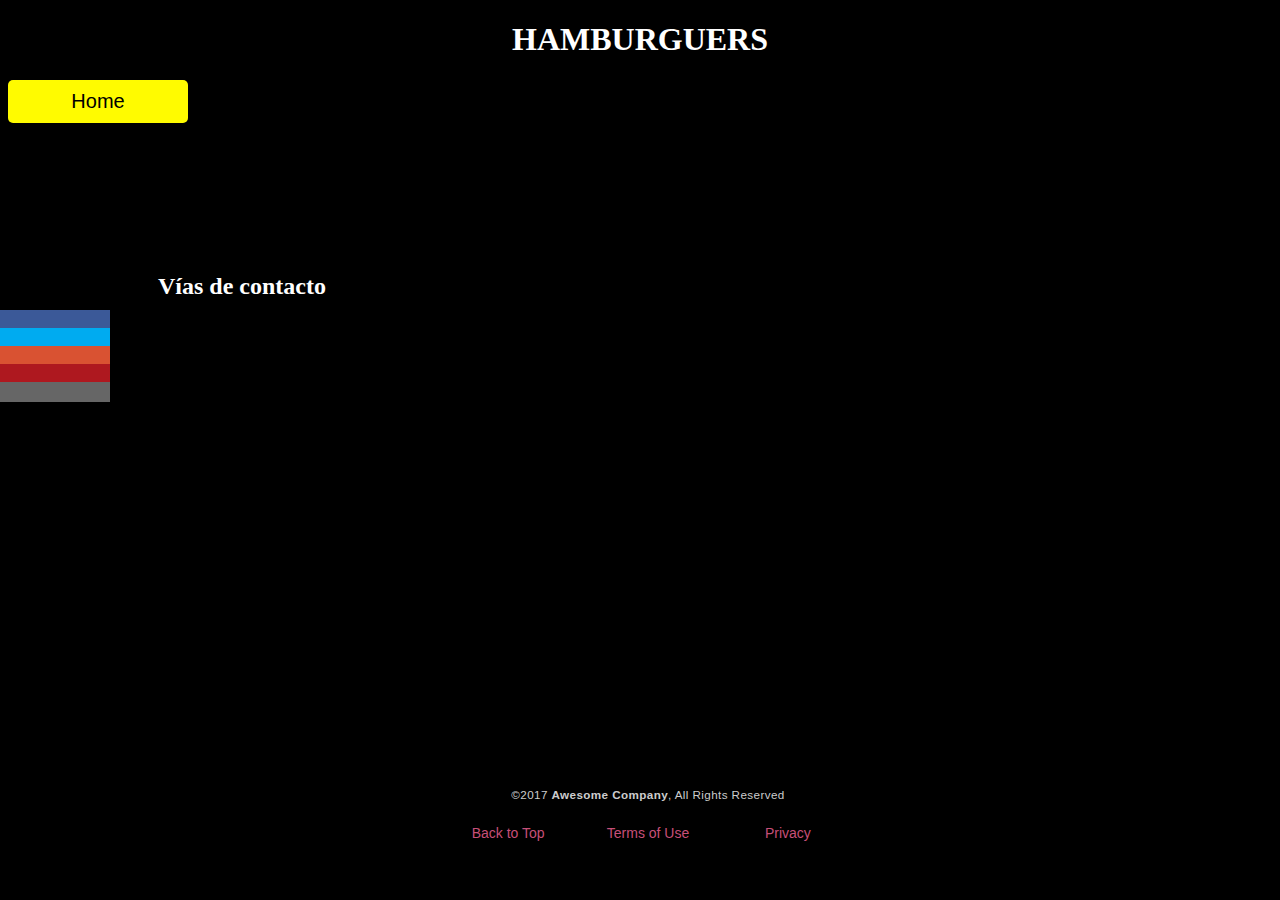
<file: index.html>
<!DOCTYPE html>
<html>
<head>
<meta name="description" content="responsive-web-design-project">
  <meta charset="utf-8">
  <meta name="viewport" content="width=device-width">
  <link rel="stylesheet" href="style.css" type="text/css"/>
  <title>Hamburguer corner</title>
  <link href="https://fonts.googleapis.com/css?family=Merriweather:300%7COpen+Sans" rel="stylesheet">
</head>
<body>
    <h1 class="titulo">HAMBURGUERS</h1>
    <div class="fondo">
    <section class="section-menu">
    <div class="dropdown">
        <button class="dropdown-btn"><a>Home</a></button>
        <div class="dropdown-content">
            <a href="menu.html" >Menú</a>
            <a href="reserva.html" >Reserva</a>
            <a href="Restaurante/telefonos.html" >Telefono</a>
        </div>
    </div>
    </section>
    <div>
        <h2> Vías de contacto</h2> 
            <div class="social">
                <ul>
                    <li><a href="http://www.facebook.com" target="_blank" class="icon-facebook"></a></li>
                    <li><a href="http://www.twitter.com" target="_blank" class="icon-twitter"></a></li>
                    <li><a href="http://www.googleplus.com" target="_blank" class="icon-googleplus"></a></li>
                    <li><a href="http://www.pinterest.com" target="_blank" class="icon-pinterest"></a></li>
                    <li><a href="mailto:prueba@equipo3.com" class="icon-mail"></a></li>
                </ul>
            </div>
    </div>   
    <footer>
        <div class="wrapper">
          <small>©2017 <strong>Awesome Company</strong>, All Rights Reserved</small>
          <nav class="footer-nav">
            <a href="#">Back to Top</a>
            <a href="#">Terms of Use</a>
            <a href="#">Privacy</a>
          </nav>
        </div>
      </footer>
</body>
</html>
</file>
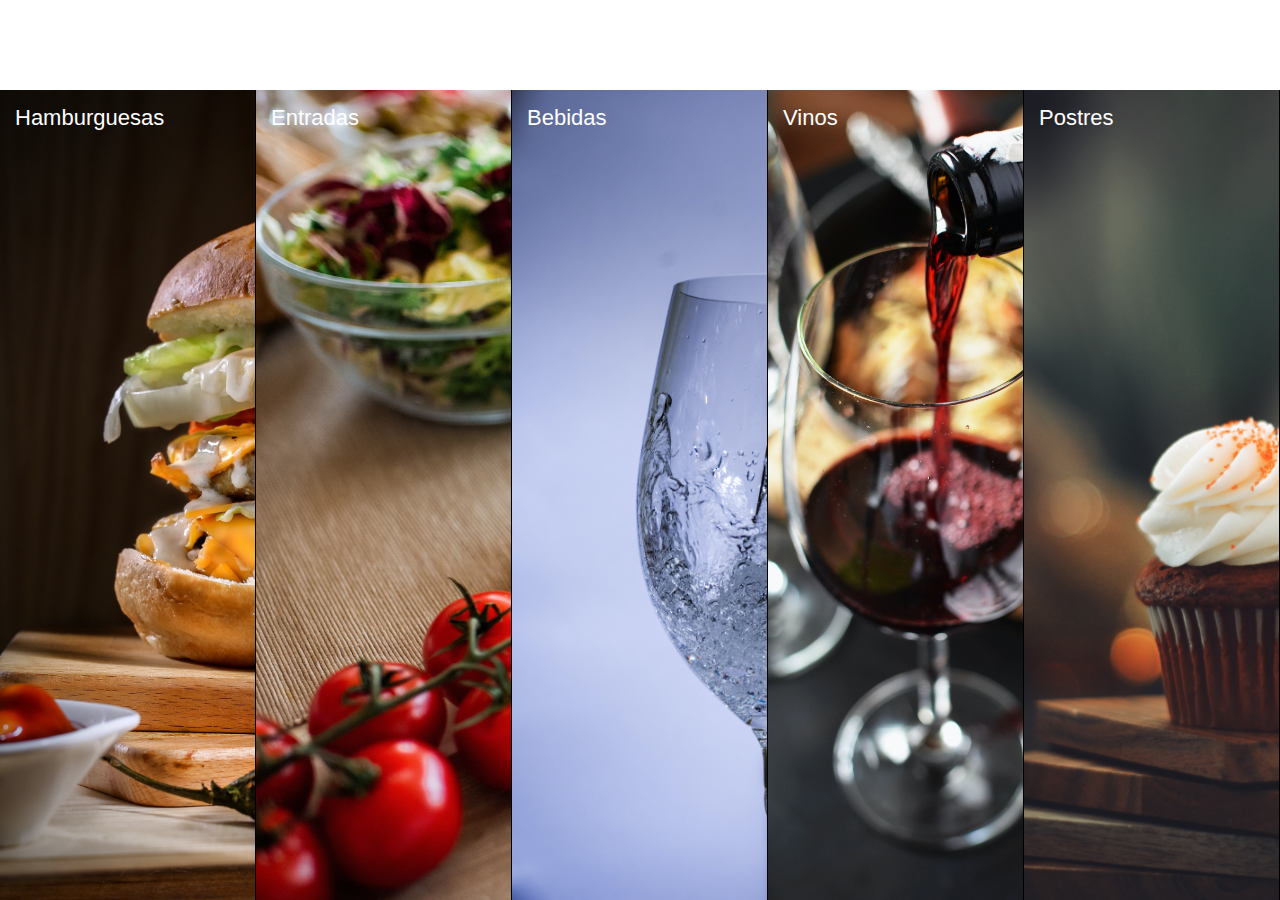
<file: menu.html>
<!DOCTYPE html>
<html lang="en">
<head>
    <meta charset="UTF-8">
    <meta http-equiv="X-UA-Compatible" content="IE=edge">
    <meta name="viewport" content="width=device-width, initial-scale=1.0">
    <link rel="stylesheet" href="css/style.css">
    <title>Menu</title>
</head>
<body>
    <header>
        <div class="container">

        </div>
    </header>
    <ul>
        <li>
            <p class="banner__title">Hamburguesas</p>
            <div class="content">
                <h2>NUESTRAS JOYAS</h2>
                <h4>CID WELLINGTON BURGER CARNE</h4>
                <p>
                    TOCINO AHUMADO AL MAPLE, PEPINILLOS, CEBOLLA CARAMELIZADA, ENVUELTA EN UNA DELICIOSA MASA DE PAN Y HORNEADA AL ESTILO WELLINGTON, LISTA PARA AÑADIR UNA INYECCIÓN DE QUESO CHEDDAR (200 G)
                </p>
                
                <h4>HAMBURGUESA DE PICAÑA</h4>
                <p>
                    SALSA DE TOCINO, MAYONESA DE AJO TATEMADO, GUACAMOLE Y QUESO FUNDIDO (200 G)
                </p>

                <h4>HAMBURGUESA JIMÉNEZ</h4>
                <p>
                    CARNE GRATINADA, JITOMATE DESHIDRATADO, ADEREZO DE PIMIENTO ROSTIZADO. (200 G)
                </p>
            </div>
        </li>
        <li>
            <p class="banner__title">Entradas</p>
            <div class="content">
                <h2>DE CUCHARITA</h2>
                <p>
                    JUGO DE CARNE
                    CILANTRO, CEBOLLA, CHILE SERRANO, Y ACEITE DE OLIVA (300 ML)
                </p>

                <p>
                    SOPA DE TORTILLA
                    CON CREMA, CHICHARRON, AGUACATE, QUESO DE RANCHO Y GUINDILLA DE CHILE. (250 ML)
                </p>

                <p>
                    FIDEO CASERO
                    FIDEO SECO (160GR), AGUACATE, CREMA Y QUESO FRESCO (210 G)
                </p>
            </div>
        </li>
        <li>
            <p class="banner__title">Bebidas</p>
            <div class="content">
                <h2>Martinis</h2>
                <p>
                    LICHY
                </p>

                <p>
                    MORAS
                </p>

                <p>
                    COSMOPOLITAN
                </p>
            </div>
        </li>
        <li><p class="banner__title">Vinos</p>
            <div class="content">
                <h2>VINO PUNTO MEDIO</h2>
                <p>
                    PUNTO MEDIO S.G.
                    TIERRA DE CASTILLA TEMPRANILLO
                </p>

                <p>
                    PUNTO MEDIO SELECCIÓN
                    TIERRA DE CASTILLA TEMPRANILLO-GARNACHA
                </p>

                <p>
                    PUNTO MEDIO BLANCO
                    TIERRA DE CASTILLA VERDEJO
                </p>
            </div>
        </li>
        <li>
            <p class="banner__title">Postres</p>
            <div class="content">
                <h2>POSTRES</h2>
                <p>
                    PASTEL DE ELOTE
                    1 PZA. PARA COMPARTIR
                </p>

                <p>
                    PASTEL DE TRES LECHES DE CACAO
                    1 PZA. PARA COMPARTIR
                </p>

                <p>
                    FONDANT DE CHOCOLATE Y DE DULCE DE LECHE
                    1 PZA.
                </p>
                <p>
                    TRUFA DE CHOCOLATE
                    1 PZA.
                </p>
                <p>
                    PAY FRITO DE MANZANA
                    1 PZA.
                </p>
            </div>
        </li>
    </ul>
</body>
</html>
</file>
<file: style.css>
html {
    min-height: 100%;
    position: relative;
  }

footer {
    position: absolute;
    width: 100%;
    bottom: 0;
    height: 40px;
  }

body {
 background-image: url(https://image.freepik.com/foto-gratis/muro-madera-texto-fondo_1249-438.jpg);
  background-position: center center;
  background-size: cover;

}

h1 {
  text-align: center;
  color: white ;
}

h2 {
    color:white;
    margin:150px;
}
  
.body, html {
    height: 100%;
    background-repeat: no-repeat;
    background-size: 100% 100%;
    background-color: black;
}

section {
    max-width: 100%;
    padding: 0px;
    margin: 0 0;
  }

.dropdown-btn {
    background-color: rgb(255, 251, 0);
    color: rgb(0, 0, 0);
    min-width: 180px;
    padding: 10px;
    font-size: 20px;
    border: none;
    cursor:pointer;
    border-radius: 5px;

}


.dropdown {
    position: relative;
    display: inline-block;
}

.dropdown-content {
    display: none;
    position: absolute;
    background-color: rgb(219, 198, 2);
    min-width: 150px;
    box-shadow: opx 4px 4px rgba(0,0,0,0.3);
    border-radius: 5px;
}

.dropdown-content a {
    color: black;
    padding: 12px 16px;
    text-decoration: none;
    display: block;
}

.dropdown-content a:hover {
    background-color: #ffffff;
}

.dropdown:hover .dropdown-btn {
    background-color: rgb(255, 252, 68);
}

.dropdown:hover .dropdown-content {
    display:block;
}


@media (min-width: 600px) {
  
    div a {
      display: inline-block;
      border-bottom: none;
      width: 7.5rem;
    }
    
   }

  /* Estilo de redes sociales*/

aside {
    background-color: yellow;
    border-radius: 5px;
    margin-right: 15px;
    width: 33.3%;
	height: 100%;
	float: left;
}

.social {
	position: fixed; 
	left:0; 
	top: 250px;
	z-index: 2000; 
}
 
.social ul {
	list-style: none;
}
 
.social ul li a {
		display: inline-block;
		margin:-50px;
		color:#fff;
		background: #000;
		padding: 10px 15px;
		text-decoration: none;
		-webkit-transition:all 500ms ease;
		-o-transition:all 500ms ease;
		transition:all 500ms ease; 
}
 
.social ul li .icon-facebook {background:#3b5998;} 
.social ul li .icon-twitter {background: #00abf0;}
.social ul li .icon-googleplus {background: #d95232;}
.social ul li .icon-pinterest {background: #ae181f;}
.social ul li .icon-mail {background: #666666;}
 
.social ul li a:hover {
		background: #000; 
        padding: 10px 30px; 
}
    

/* FOOTER*/

* {
    box-sizing: border-box;
  }
  
footer {
    background: url('http://i.imgur.com/f4jGhSF.png') repeat center;
    display: table;
    width: 100%;
    height: 8rem;
    text-align: center;
    padding: 1rem;
    font-family: 'Arial', sans-serif;
    font-size: .875rem;
  }

footer small {
    color: #ccc;
    letter-spacing: .025rem;
    margin-bottom: 1.5rem;
    display: block;
  }

.footer-nav a {
    text-decoration: none;
    color: #c74f78;
    margin: 0 .5rem;
    display: inline-block;
  }
  
.footer-nav a:hover {
    color: #f26896;
    transition: color .15s ease-in-out;
  }
  
strong {
    font-weight: 700;
  }
</file>
<file: css/style.css>
body {
    margin: 0;
    padding: 0;
    font-family: sans-serif;
}

header {
    width: 100%;
    height: 10vh;
    margin: 0;
}

.container {
    width: 100%;
    height: 10vh;
}

ul {
    position: absolute;
    top: 10vh;
    left: 0;
    width: 100%;
    height: 90vh;
    background-color: #ccc;
    margin: 0;
    padding: 0;
}

ul li {
    list-style: none;
    position: relative;
    width: 20%;
    height: 100%;
    border-right: 1px solid #000;
    float: left;
    box-sizing: border-box;
    transition: 0.5s;
    text-align: center;
    overflow: hidden;
}

ul li:nth-child(1) {
    background-image: url(https://juancamilo4.github.io/PortafolioRestaurante/img/burger.jpg);
    background-size: cover;
    background-position: left;
}
ul li:nth-child(2) {
    background-image: url(https://juancamilo4.github.io/PortafolioRestaurante/img/entradas.jpg);
    background-size: cover;
    background-position: left;
}
ul li:nth-child(3) {
    background-image: url(https://juancamilo4.github.io/PortafolioRestaurante/img/bebidas.jpg);
    background-size: cover;
    background-position: left;
}
ul li:nth-child(4) {
    background-image: url(https://juancamilo4.github.io/PortafolioRestaurante/img/vino.jpg);
    background-size: cover;
    background-position: left;
}
ul li:nth-child(5) {
    background-image: url(https://juancamilo4.github.io/PortafolioRestaurante/img/dulce.jpg);
    background-size: cover;
    background-position: left;
}

ul:hover li {
    width: 10%;
}

ul li:hover {
    width: 60%;
}

ul li .content {
    position: absolute;
    bottom: -100%;
    left: 0;
    width: 100%;
    padding: 20px 10%;
    background: rgba(0, 0, 0, .8);
    box-sizing: border-box;
    color: #fff;
    opacity: 0;
}

ul li:hover .content {
    bottom: 0%;
    transition: 0.5s;
    transition-delay: 0.5s;
    opacity: 1;
}

h2, h4, p {
    text-align: left;
}

.banner__title {
    font-size: 22px;
    padding: 15PX;
    margin: 0;
    color: #fff;
}
</file>
